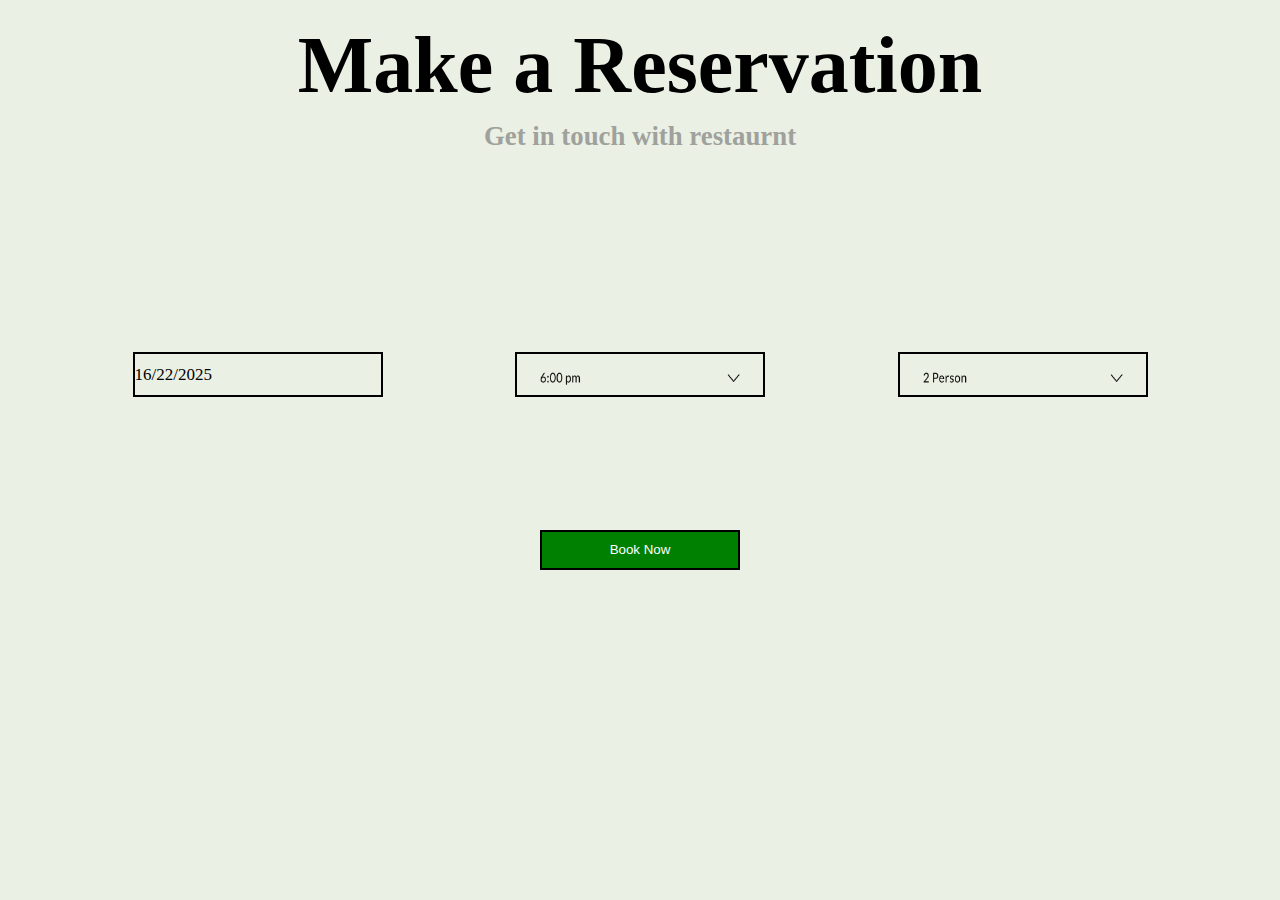
<file: reservation.html>
<!DOCTYPE html>
<html lang="en">
  <head>
    <meta charset="UTF-8" />
    <meta name="viewport" content="width=device-width, initial-scale=1.0" />
    <title>Document</title>
    <link rel="stylesheet" href="/style.css" />
  </head>
  <body>
    <section>
      <div class="reserve">
        <h1>Make a Reservation</h1>
        <span><h6>Get in touch with restaurnt</h6></span>
        <div class="dropBox">
          <div class="box1">
            <p>16/22/2025</p>
          </div>
          <div class="box1">
            <img src="./assets/Input with icon (1).png" />
          </div>
          <div class="box1">
            <img src="./assets/Input with icon.png" />
          </div>
        </div>
        <div>
            <button id="button">Book Now</button>
          </div>
      </div>
    </section>
  </body>
</html>
</file>
<file: style.css>
* {
  padding: 0;
  margin: 0;
  box-sizing: border-box;
}

/* @media (min-width: 1500px) {
  body {
    max-width: 1500px;
    margin: 0 auto;
  }
} */

a {
  text-decoration: none;
}

/* navbar//////////////////////////////////////// */
.navbar {
  background-color: #233000;
  display: flex;
  width: 100%;
  align-items: center;
  flex-wrap: wrap;
  align-content: center;
  justify-content: space-between;
  padding: 10px 20px;
}

.navbar-left {
  display: flex;
  flex-wrap: wrap;
  justify-content: center;
  align-items: center;
  gap: 20px;
}

.navbar-logo {
  padding: 0px 20px;
}

.navbar-logo img {
  width: 100px;
}

.navbar-burger {
  display: none;
}

.bar {
  display: block;
  width: 50px;
  height: 5px;
  margin: 10px auto;
  transition: all 0.3s ease-in-out;
  background-color: #ffffff;
  border-radius: 10px;
}

.navbar-menu {
  display: flex;
  gap: 30px;
  justify-content: center;
  align-items: center;
}

.navbar-menu a {
  color: #ffffff;
  font-size: 18px;
}

.navbar-right {
  display: flex;
  gap: 20px;
  align-items: center;
  justify-content: space-around;
  flex-wrap: wrap;
}

.navbar-rerservation button {
  padding: 10px 20px;
  color: white;
  background-color: #233000;
  border-radius: 5px;
  border-style: none;
  border: 2px solid #ffffff;
  font-size: 18px;
  font-weight: 700;
}

.navbar-phone h6 {
  font-size: 20px;
  font-weight: 400;
  line-height: 31.47px;
  text-align: left;
  color: #ffffff;
}

/* content bro......................... */

.home-header {
  width: 100%;
  background-color: #233000;
  padding-top: 30px;
}

.top-header {
  display: flex;
  width: 100%;
  justify-content: space-between;
  padding: 0px 40px;
}

.top-header-left {
  width: 80%;
  display: flex;
  flex-direction: column;
  justify-content: flex-start;
  align-items: flex-start;
  position: relative;
}

.headline-hero {
  gap: 10px;
  display: flex;
  flex-direction: column;
  z-index: 3;
}

.headline-hero h1 {
  font-size: 100px;
  color: #ffffff;
}

.headline-hero p {
  font-size: 24px;
  color: rgb(255, 255, 255);
  opacity: 85%;
}

.scroll {
  position: absolute;
  transform: rotate(90deg);
  top: 35em;
  left: -9em;
  padding-top: 10px;
}

.scroll h4 {
  color: #ffffff;
  font-size: 30px;
}

.cooked-meat {
  width: 80%;
}

.cooked-meat img {
  width: 100%;
  height: auto;
}

.top-header-right {
  width: 50%;
  position: relative;
  /* left: -50px; */
  padding-top: 100px;
}

.spices {
  width: 80%;
  height: 150px;
  position: relative;
  bottom: 80px;
  left: -220px;
  display: flex;
  justify-content: space-around;
  gap: 10px;
}

.spices img {
  width: 150px;
}

.bottom-header {
  display: flex;
  width: 100%;
  flex-direction: row;
  justify-content: space-between;
  padding: 20px 40px 40px 40px;
  gap: 20px;
  flex-wrap: wrap;
}

.diet-box {
  width: 40%;
  display: flex;
  gap: 20px;
  flex-direction: column;
}

.diet-box img {
  width: 100%;
}

.diet-box h3 {
  width: 60%;
  color: #ffffff;
  font-size: 40px;
}

.diet-box p {
  width: 60%;
  color: #ffffff;
  font-size: 20px;
}

.pepper-bottles {
  width: 35%;
  display: flex;
  flex-direction: column;
  gap: 40px;
}

.pepper-bottles img {
  width: 100%;
}

.pepper-bottles p {
  color: #ffffff;
  width: 80%;
  margin: 0px auto;
}

/* ............section home menu................ */

.home-menu {
  width: 100%;
  display: flex;
  flex-direction: column;
  padding-bottom: 100px;
}

.menu-heading {
  display: flex;
  align-items: center;
  justify-content: space-between;
  flex-wrap: wrap;
}

.menu-heading-name {
  padding-left: 100px;
}

.menu-heading-name h2 {
  font-size: 80px;
}

.menu-heading-name p {
  max-width: 80%;
  font-size: 20px;
  opacity: 80%;
}

.menu-heading-img img {
  width: 500px;
}

@media (max-width: 1200px) {
  .menu-heading {
    position: relative;
  }

  .menu-heading-name {
    background: url("assets/leaf.png") no-repeat center center;
    background-size: cover;
    width: 100%;
    height: 300px;
    display: flex;
    justify-content: center;
    align-items: center;
    flex-direction: column;
    text-align: center;
  }

  .menu-heading-img {
    display: none;
  }

  .menu-heading-name h2,
  .menu-heading-name p {
    position: relative;
    z-index: 1;
  }
}

.pricelist {
  display: flex;
  flex-wrap: wrap;
  justify-content: space-around;
  gap: 15px;
}

.pricelists {
  padding: 10px;
  display: flex;
  gap: 10px;
  flex-direction: column;
}

.pricelists h6 {
  font-size: 25px;
  text-align: right;
}

.pricelists .dot-line {
  display: flex;
  width: 100%;
}

.dot-line:after {
  border-bottom: 2px dotted black;
  content: "";
  flex: 1;
}

.pricelists h4 {
  width: 85%;
  font-size: 40px;
}

.pricelists p {
  width: 90%;
  font-size: 25px;
  opacity: 80%;
}

/* ....................section chef............. */

.chef {
  width: 100%;
  background: #ebf0e4;
  display: flex;
  justify-content: space-between;
  align-items: center;
  flex-wrap: wrap;
}

.chef .chef-left {
  width: 50%;
  display: flex;
  flex-direction: column;
}

#leaf {
  width: 200px;
  height: 200px;
  position: relative;
  left: 32px;
  top: 90px;
}
#men {
  width: 500px;
  height: 500px;
  position: relative;
  left: 35px;
  bottom: 50px;
}
.chef .chef-right {
  width: 50%;
  display: flex;
  flex-direction: column;
  row-gap: 30px;
  padding-right: 100px;
}

.chef .chef-right h1 {
  font-size: 90px;
  text-align: start;
}

.chef .chef-right p {
  opacity: 80%;
  color: gray;
  font-size: 24px;
}

#leaf2 {
  width: 200px;
  height: 200px;
  position: relative;
  left: 250px;
  top: 20px;
}
/* Media Query for section 3 chef */
@media (max-width: 1168px) {
  .chef {
    width: 100%;
    display: flex;
    flex-direction: column;
    justify-content: center;
    align-items: center;
  }
  .chef .chef-right {
    display: flex;
    justify-content: center;
    align-items: center;
    padding-right: 30px;
  }
  .chef .chef-right h1 {
    font-size: 50px;
    text-align: center;
  }
  #men {
    width: 375px;
    height: 400px;
    position: relative;
    left: -68px;
    bottom: 50px;
  }
  #leaf {
    position: relative;
    left: -71px;
  }
  #leaf2 {
    position: relative;
    left: 20px;
    top: -25px;
  }
  .menu-heading-img img {
    width: 300px;
  }
  .spices img {
    width: 100px;
  }
  .cooked-meat {
    width: 100px;
  }
  .headline-hero h1 {
    font-size: 75px;
  }
  .headline-hero p {
    font-size: 21px;
  }
  .pricelists h6 {
    font-size: 26px;
    text-align: center;
  }
}
/* ..............features........................ */
.features {
  width: 100%;
  display: flex;
  align-items: center;
  justify-content: space-evenly;
  flex-wrap: wrap;
  padding: 100px 0;
}

.iconboxes {
  display: flex;
  flex-direction: column;
  align-items: center;
}

.iconboxes img {
  width: 150px;
  height: 150px;
}

.iconboxes h4 {
  font-size: 30px;
  color: #000000;
  padding: 10px 0px;
}

.iconboxes p {
  width: 80%;
  font-size: 15px;
  color: #000000;
  opacity: 90%;
  text-align: center;
  padding: 5px 0;
}

/* ..............Reservation........................ */

.reserve {
  width: 100%;
  height: 100vh;
  background-color: #ebf0e4;
  text-align: center;
  font-size: 40px;
  display: flex;
  flex-direction: column;
  row-gap: 10px;
  padding-top: 20px;
}

.reserve span h6 {
  opacity: 70%;
  color: gray;
}

.reserve .dropBox {
  display: flex;
  flex-direction: row;
  justify-content: space-evenly;
  row-gap: 25px;
  align-items: center;
  position: relative;
  top: 190px;
  flex-wrap: wrap;
}

.reserve .dropBox .box1 {
  width: 250px;
  height: 45px;
  border: 2px solid black;
}

.reserve .dropBox .box1 img {
  width: 200px;
  height: 20px;
  position: relative;
  bottom: 3px;
}

.reserve .dropBox .box1 p {
  font-size: 17px;
  text-align: center;
  position: absolute;
  top: 13px;
}

#button {
  width: 200px;
  height: 40px;
  border: 2px solid black;
  background-color: green;
  color: white;
  text-align: center;
  position: relative;
  top: 300px;
}

/*Footer Section*/

.allfooter {
  background-color: #233000;
  width: 100%;
  padding: 50px;
}

.footer {
  margin-bottom: 20px;
  display: flex;
  justify-content: space-around;
  align-items: center;
  color: white;
  padding: 50px;
}

.footer .leftside {
  display: flex;
  justify-content: start;
  align-items: center;
  column-gap: 150px;
}

.footer .leftside .contact {
  width: 50%;
  display: flex;
  flex-direction: column;
  row-gap: 20px;
}
.footer .rightside {
  display: flex;
  flex-direction: column;
  justify-content: start;
  align-items: start;
  row-gap: 20px;
  position: relative;
  left: 70px;
}

.footer .rightside .recipe {
  display: flex;
  justify-content: start;
  align-items: start;
  flex-direction: column;
  row-gap: 20px;
}

.rightside h2 {
  position: relative;
  top: -10px;
}

#btn {
  width: 300px;
  height: 40px;
  background: none;
  text-align: start;
  color: white;
  border: 1.5px solid black;
  padding: 10px;
}

#p {
  font-size: 12px;
}

.footer .subscribe button {
  width: 150px;
  height: 40px;
  background: none;
  background-color: #5e6600;
  text-align: center;
  color: white;
  position: relative;
  right: 50px;
  top: 6px;
}

.allfooter .horizantal {
  border-top: 5px dotted white;
  line-height: 80%;
  text-align: center;
  display: flex;
  justify-content: space-around;
  align-items: center;
  padding-top: 20px;
}

.allfooter .horizantal .end-left p{
  font-size: 18px;
  color: white;
}

.allfooter .horizantal .end-right{
  display: flex;
  justify-content: center;
  align-items: center;
  column-gap: 20px;
}

.allfooter .horizantal .end-right img{
  width: 25px;
  height: 25px;
}
</file>
